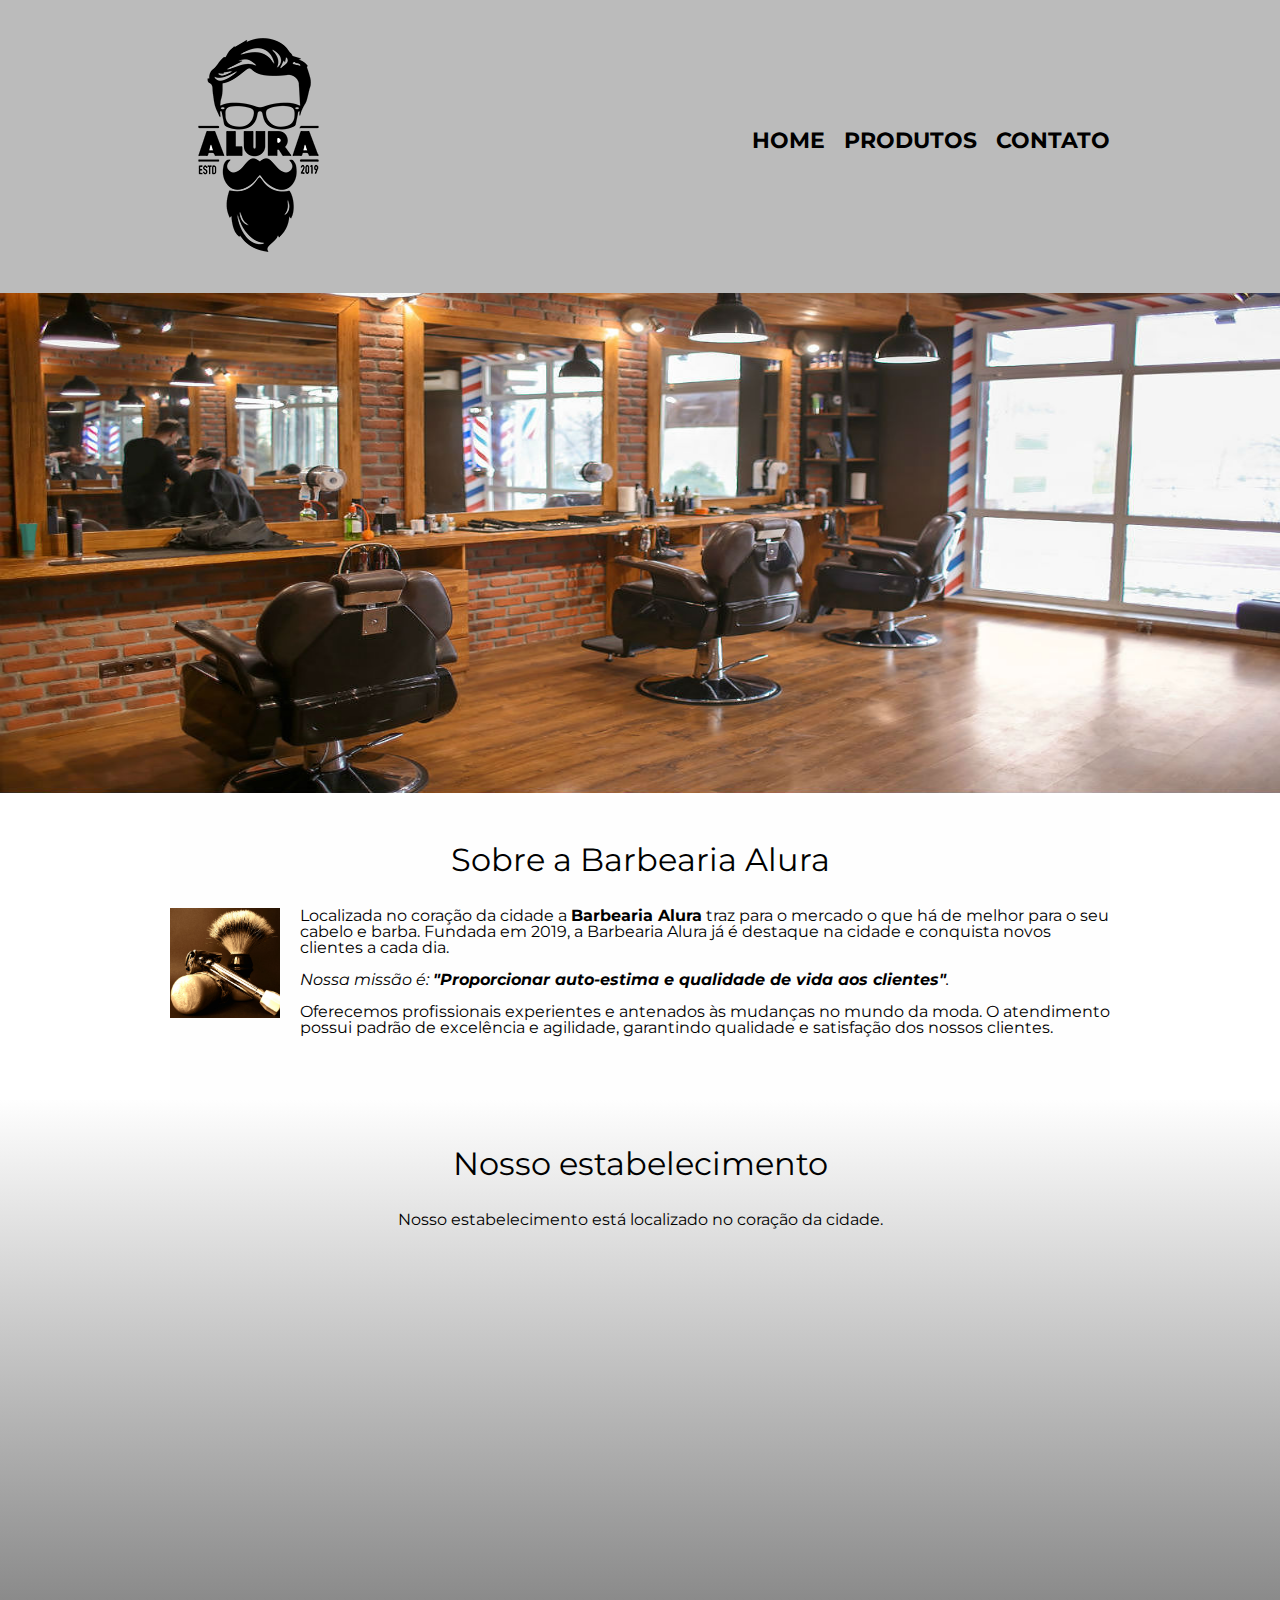
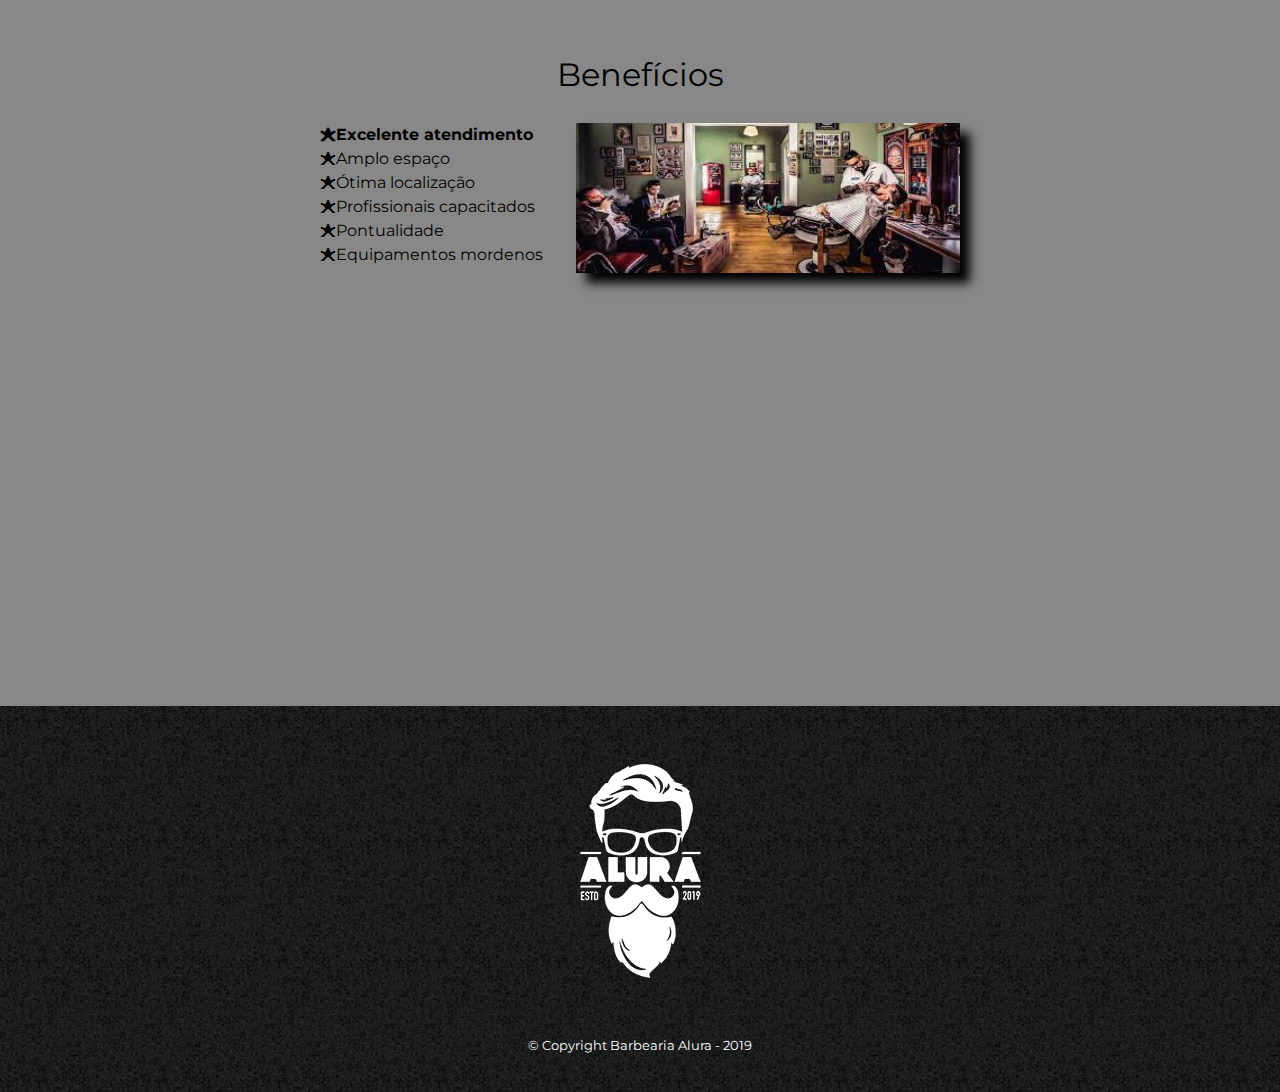
<file: index.html>
<!DOCTYPE html>
<html lang="pt-br">
    <head>
        <meta charset="UTF-8">
        <meta name="viewport" content="width=device-width">
        <title>Barbearia Alura</title>

        <link rel="stylesheet" href="reset.css">
        <link rel="stylesheet" href="style.css">
        <link href="https://fonts.googleapis.com/css?family=Montserrat&display=swap" rel="stylesheet">
    </head>

    <body>
        <header>
            <div class="caixa">
                <h1><img src="logo.png"></h1>
                
                <nav>
                    <ul>
                        <li><a href="index.html">Home</a></li>
                        <li><a href="produtos.html">Produtos</a></li>
                        <li><a href="contato.html">Contato</a></li>
                    </ul>
                </nav>
            </div>
        </header>

        <img class="banner" src="banner.jpg">

        <main>

            <section class="principal" >
                <h2 class="titulo-principal">Sobre a Barbearia Alura</h2>

                <img class="utensilios" src="utensilios.jpg" alt="Utensilios de um barbeiro. ">

                <p>Localizada no coração da cidade a <strong>Barbearia Alura</strong> traz para o mercado o que há de melhor para o seu cabelo e barba. 
                Fundada em 2019, a Barbearia Alura já é destaque na cidade e conquista novos clientes a cada dia.</p>

                <p id="missao" ><em>Nossa missão é: <strong>"Proporcionar auto-estima e qualidade de vida aos clientes"</strong>.</em></p>

                <p>Oferecemos profissionais experientes e antenados às mudanças no mundo da moda. 
                O atendimento possui padrão de excelência e agilidade, garantindo qualidade e satisfação dos nossos clientes.</p>
            </section>

            <section class="mapa">
                <h3 class="titulo-principal">Nosso estabelecimento</h3>
                <p>Nosso estabelecimento está localizado no coração da cidade.</p>

                <div class="mapa-conteudo">
                    <iframe src="https://www.google.com/maps/embed?pb=!1m18!1m12!1m3!1d3656.448598130907!2d-46.634653385542414!3d-23.588239368469353!2m3!1f0!2f0!3f0!3m2!1i1024!2i768!4f13.1!3m3!1m2!1s0x94ce5a2b2ed7f3a1%3A0xab35da2f5ca62674!2sCaelum%20-%20Escola%20de%20Tecnologia!5e0!3m2!1spt-BR!2sbr!4v1580916426151!5m2!1spt-BR!2sbr" width="100%" height="300" frameborder="0" style="border:0;" allowfullscreen=""></iframe>
                </div>   
            </section>

            <section class="beneficios">
                <h3 class="titulo-principal">Benefícios</h3>
                
                <div class="conteudo-beneficios">
                    <ul class="lista-beneficios">
                        <li class="itens">Excelente atendimento</li>
                        <li class="itens">Amplo espaço</li> 
                        <li class="itens">Ótima localização</li>
                        <li class="itens">Profissionais capacitados</li>
                        <li class="itens">Pontualidade</li>
                        <li class="itens">Equipamentos mordenos</li>

                    </ul><img src="beneficios.jpg" class="imagem-beneficios">
                </div>

                <div class="video">
                    <iframe width="100%" height="315" src="https://www.youtube.com/embed/wcVVXUV0YUY" frameborder="0" allow="accelerometer; autoplay; encrypted-media; gyroscope; picture-in-picture" allowfullscreen></iframe>
                </div>    
            </section>
        </main>

        <footer>
            <img src="logo-branco.png">
            <p class="Copyright">&copy; Copyright Barbearia Alura - 2019</p>
        </footer>
    </body>
</html>
</file>
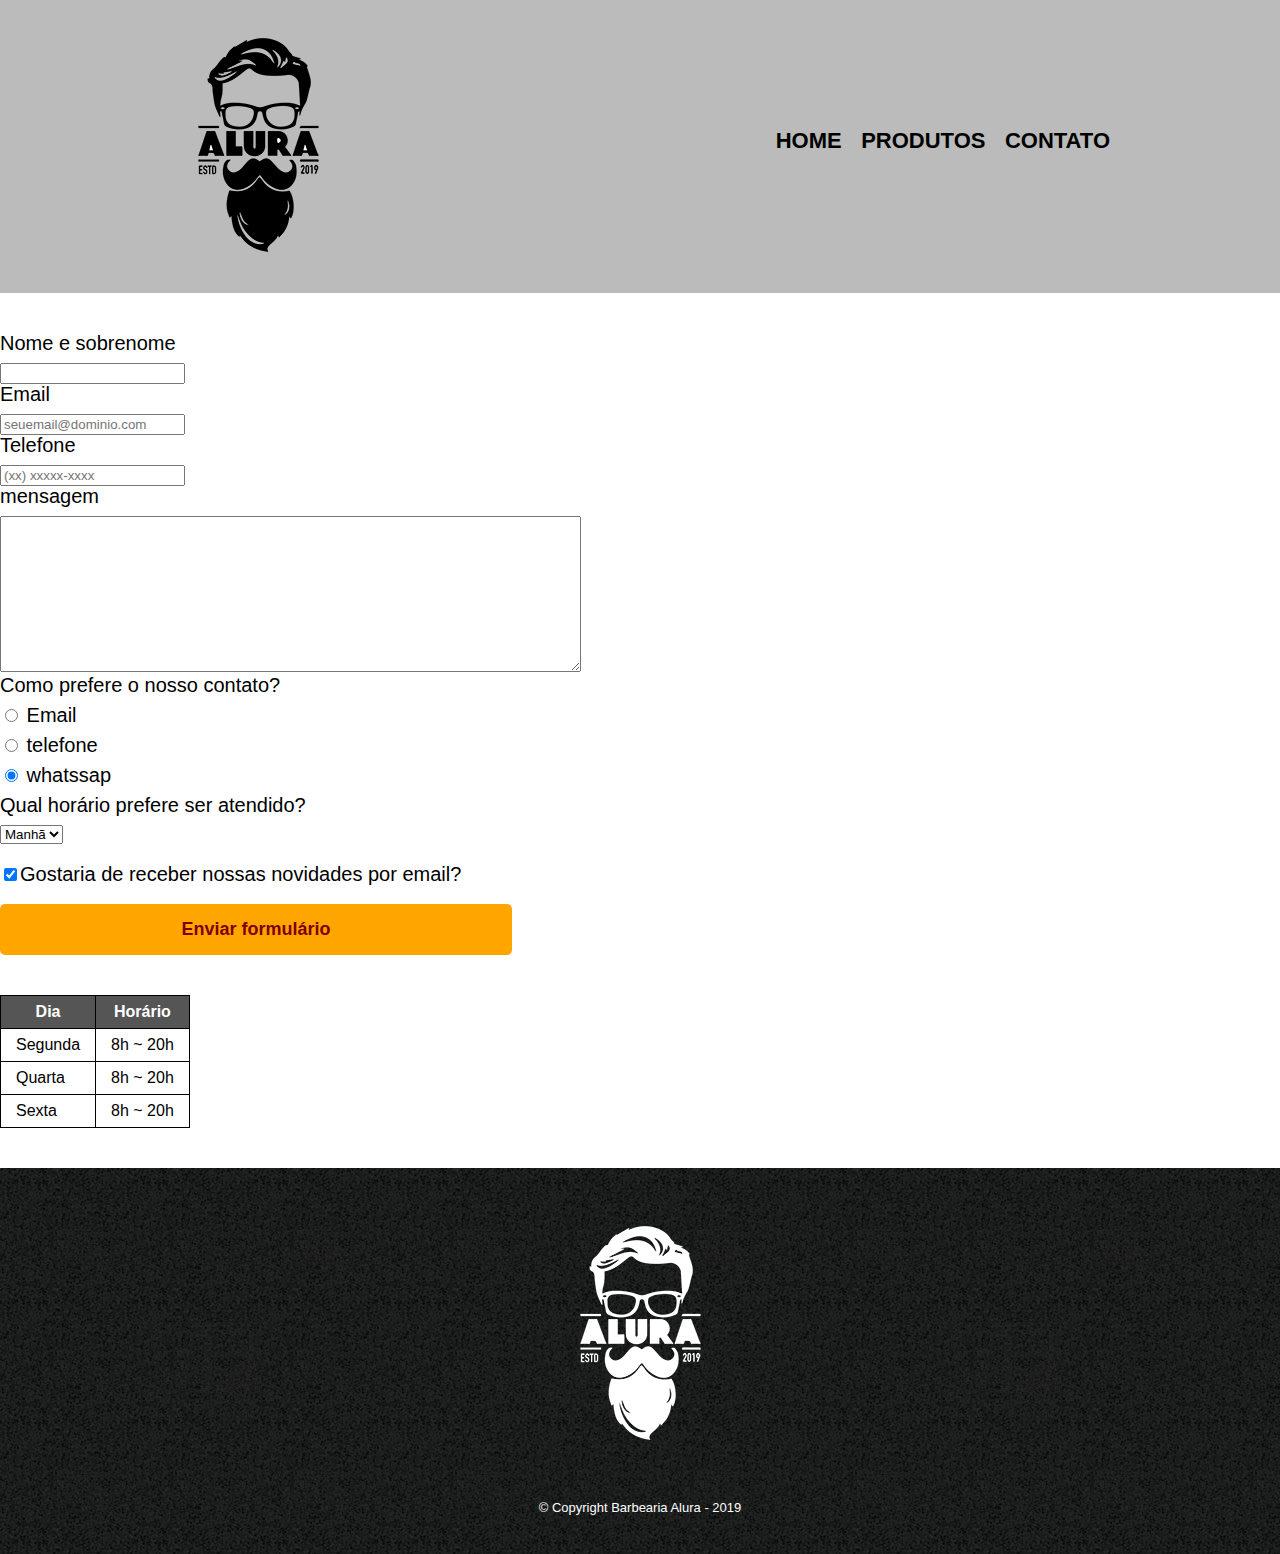
<file: contato.html>
<!DOCTYPE html>
<html>
    <head>
        <meta charset="UTF-8">
        <title>contato - Barbearia Alura</title>

        <link rel="stylesheet" href="reset.css">
        <link rel="stylesheet" href="style.css">
    </head>
    <body>
        <header>
            <div class="caixa">
                <h1><img src="logo.png" alt="Logo da Barbearia Alura"></h1>
                
                <nav>
                    <ul>
                        <li><a href="index.html">Home</a></li>
                        <li><a href="produtos.html">Produtos</a></li>
                        <li><a href="contato.html">Contato</a></li>
                    </ul>
                </nav>
            </div>
        </header>

        <main>
            <form>
                <label for="nomesobrenome">Nome e sobrenome</label>
                <input type="text" id="nomesobrenome" class="imput-padrao" required>

                <label for="email">Email</label>
                <input type="email" id="email" class="imput-padrao" required placeholder="seuemail@dominio.com">

                <label for="telefone">Telefone</label>
                <input type="telefone" id="telefone" class="imput-padrao" required placeholder="(xx) xxxxx-xxxx">

                <label form="mensagem">mensagem</label>
                <textarea cols="70" rows="10" id="mensagem" class="imput-padrao" required></textarea>
                
                <fieldset>
                    <legend>Como prefere o nosso contato?</legend>
                    <label for="radio-email"><input type="radio" name="contato" value="email" id="radio-email"> Email</label>
                    
                    <label for="radio-telefone"><input type="radio" name="contato" value="telefone" id="radio-telefone"> telefone</label>
                    

                    <label for="radio-whatssap"><input type="radio" name="contato" value="whatssap" id="radio-whatssap" checked> whatssap</label>
                    

                </fieldset>

                <fieldset>
                    <legend>Qual horário prefere ser atendido?</legend>
                    <select>
                        <option>Manhã</option>  
                        <option>Tarde</option> 
                        <option>Noite</option> 
                    </select>
                </fieldset>

                <label class="checkbox"><input type="checkbox" checked>Gostaria de receber nossas novidades por email?</label>

                <input type="submit" value="Enviar formulário" class="enviar">
            </form>

            <table>
                <thead>
                    <tr>
                        <th>Dia</th>
                        <th>Horário</th>
                    </tr>
                </thead>
                <tbody>
                    <tr>
                        <td>Segunda</td>
                        <td>8h ~ 20h</td>
                    </tr>
                    <tr>
                        <td>Quarta</td>
                        <td>8h ~ 20h</td>
                    </tr>
                    <tr>
                        <td>Sexta</td>
                        <td>8h ~ 20h</td>
                    </tr>
                </tbody>
            </table>

        </main>

        <footer>
            <img src="logo-branco.png" alt="Logo da Barbearia Alura">
            <p class="Copyright">&copy; Copyright Barbearia Alura - 2019</p>
        </footer>
    </body>
</html>
</file>
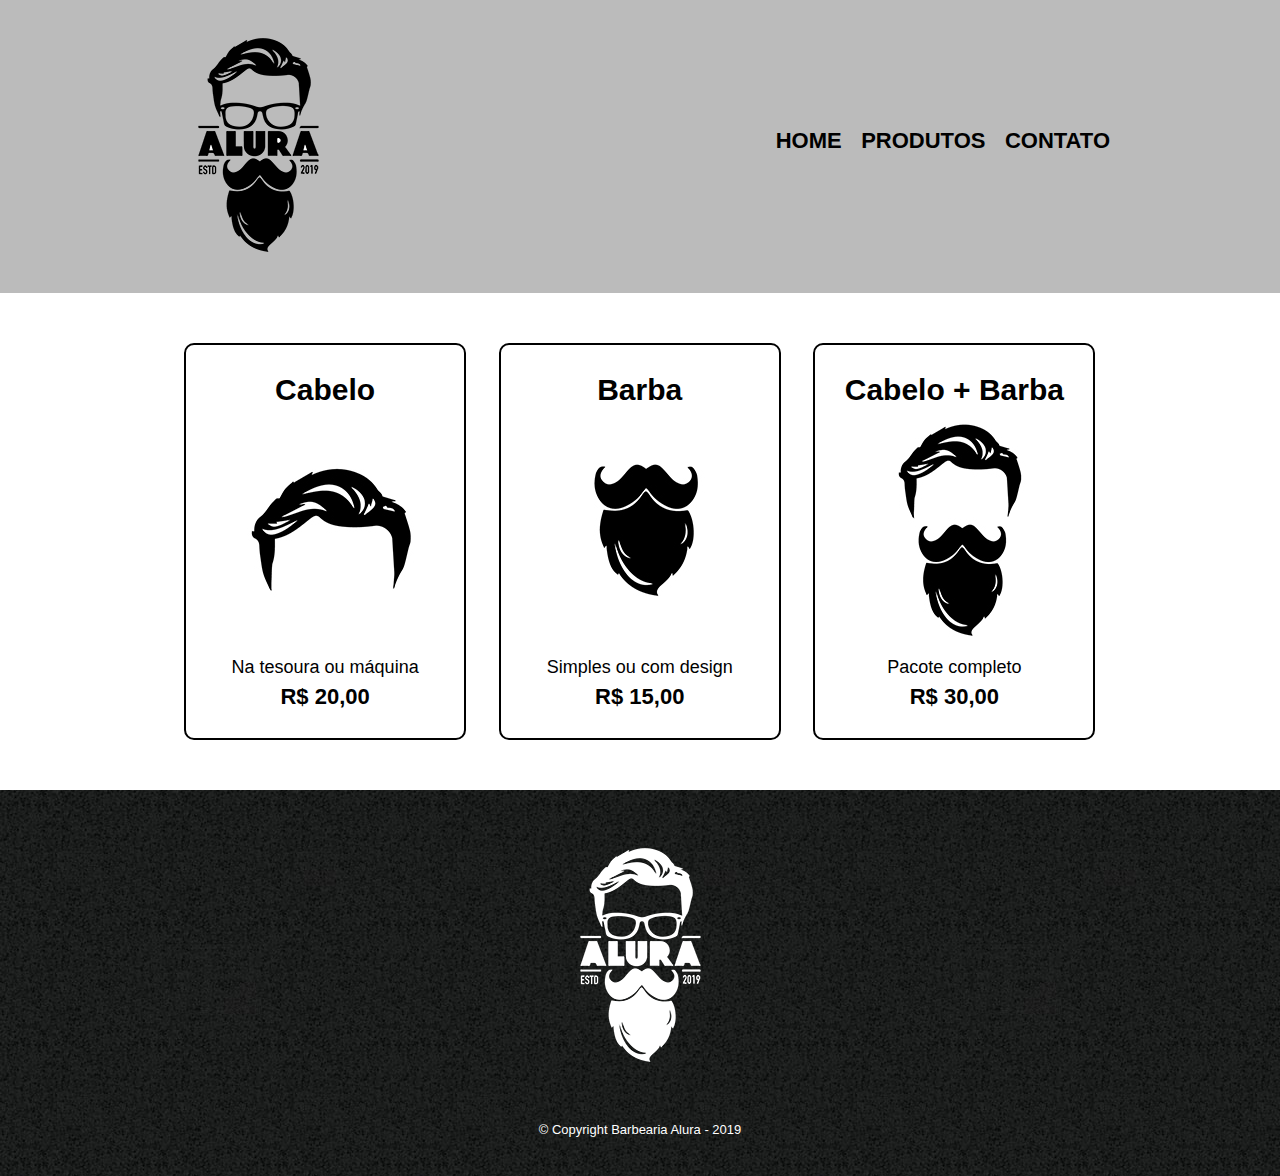
<file: produtos.html>
<!DOCTYPE html>
<html>
    <head>
        <meta charset="UTF-8">
        <title>produtos - Barbearia Alura</title>

        <link rel="stylesheet" href="reset.css">
        <link rel="stylesheet" href="style.css">

    </head>
    <body>
        <header>
            <div class="caixa">
                <h1><img src="logo.png"></h1>
                
                <nav>
                    <ul>
                        <li><a href="index.html">Home</a></li>
                        <li><a href="produtos.html">Produtos</a></li>
                        <li><a href="contato.html">Contato</a></li>
                    </ul>
                </nav>
            </div>
        </header>

        <main>
            <ul class="produtos">
                <li>
                    <h2>Cabelo</h2>
                    <img src="cabelo.jpg">
                    <p class="descricao-produto">Na tesoura ou máquina</p>
                    <p class="preco-produto">R$ 20,00</p>
                </li>
                <li>
                    <h2>Barba</h2>
                    <img src="barba.jpg">
                    <p class="descricao-produto"> Simples ou com design </p>
                    <p class="preco-produto"> R$ 15,00</p>
                </li>
                <li>
                    <h2>Cabelo + Barba</h2>
                    <img src="cabelo-barba.jpg">
                    <p class="descricao-produto">Pacote completo</p>
                    <p class="preco-produto">R$ 30,00</p>
                </li>
        </ul>
        </main>

        <footer>
            <img src="logo-branco.png">
            <p class="Copyright">&copy; Copyright Barbearia Alura - 2019</p>
        </footer>
    </body>
</html>
</file>
<file: style.css>
body {
    font-family: 'Montserrat', sans-serif;
    
}

header {
    background: #BBBBBB;
    padding: 20px 0;
}

.caixa {
    position: relative;
    width: 940px;
    margin: 0 auto;
}
nav {
    position: absolute;
    top: 110px;
    right: 0;
}
nav li {
    display: inline;
    margin: 0 0 0 15px;
}
nav a {
    text-transform: uppercase;
    color: #000000;
    font-weight: bold;
    font-size: 22px;
    text-decoration: none;
}
nav a:hover {
    color:firebrick;
    text-decoration: underline;
}
.produtos {
    width: 940px;
    margin: 0 auto;
    padding: 50px 0;
}
.produtos li {
    display: inline-block;
    text-align: center;
    width: 30%;
    vertical-align: top;
    margin: 0 1.5%;
    padding: 30px 20px;
    box-sizing: border-box;
    border-color: #000000;
    border-width: 2px;
    border-style: solid;
    border-radius: 10px;
    
}
.produtos li:hover {
    border-color: firebrick;
    
}
.produtos li:active{
    border-color: green;
}
.produtos li:hover h2 {
    font-size: 35px;

}
.produtos h2 {
    font-size: 30px;
    font-weight: bold;
}
.descricao-produto {
    font-size: 18px;
}
.preco-produto {
    font-size: 22px;
    font-weight: bold;
    margin-top: 10px ;
}
footer {
    text-align: center;
    background: url("bg.jpg");
    padding: 40px 0;

}
.Copyright {
    color: #FFFFFF;
    font-size: 13px;
    margin: 40px 0 0;
}

form {
    margin: 40px 0;
}
form label, form legend {
    display: block;
    font-size: 20px;
    margin: 0 0 10px;
}
.input-padrao {
    display: block;
    margin: 0 0 20px;
    padding: 10px 25px;
    width: 50%;
}
.checkbox {
    margin: 20px 0;
}
.enviar {
    width: 40%;
    padding: 15px 0;
    background: orange ;
    color: maroon;
    font-weight: bold;
    font-size: 18px;
    border: none;
    border-radius: 5px;
    transition: 1s all;
    cursor: pointer;
}
.enviar:hover {
    background: orangered;
    transform: scale(1.2);
}

 table {
    margin: 20px 0 40px;
 }
 thead {
    background: #555555;
    color: white;
    font-weight: bold;
 }
 td, th {
    border: 1px solid #000000;
    padding: 8px 15px;
 }
 /* css da página inicial*/
.banner {
    width: 100%;
    height: 500px;

 }
.titulo-principal {
    text-align: center;
    font-size: 2em;
    margin: 0 0 1em;
    clear: left;
     
 }
.principal {
    padding: 3em 0;
    background: #fefefe;
    width: 940px;
    margin: 0 auto;
}

.principal p {
    margin: 0 0 1em;
 }

.principal strong {
    font-weight: bold;
 }

.principal em {
    font-style: italic;
 }

.utensilios {
    width: 110px;
    float: left;
    margin: 0 20px 20px 0;
 }

.mapa {
    padding: 3em 0;
    background: linear-gradient(#FEFEFE, #888888);
    
 }

.mapa-conteudo {
    width: 940px;
    margin: 0 auto;
}

.mapa p {
    margin: 0 0 2em;
    text-align: center;
}
.beneficios {
    padding: 3em 0;
    background: #888888; 
 }

.conteudo-beneficios {
    width: 640px;
    margin: 0 auto;
 }

.lista-beneficios {
    width: 40%;
    display: inline-block;
    vertical-align: top;
 }
.itens {
    line-height: 1.5;
 }

.itens:first-child {
    font-weight: bold;
 }

.itens:before {
    content: "🟊";
} 

.imagem-beneficios {
    width: 60%;
    height: 150px;
    opacity: 1;
    transition: 400ms;
    box-shadow: 10px 10px 10px #000000;
 }

.imagem-beneficios:hover {
    opacity: 0.3;
}

.video {
    width: 560px;
    margin: 2em auto;
}

@media screen and (max-width: 480px) {
    .caixa, .principal, .conteudo-beneficios, .mapa-conteudo, .video {
        width: auto;
    }
    h1 {
        text-align: center;
    }
    nav {
        position: static;
    }
    .lista-beneficios, .imagem-beneficios {
        width: 100%;

    }
    
}
</file>
